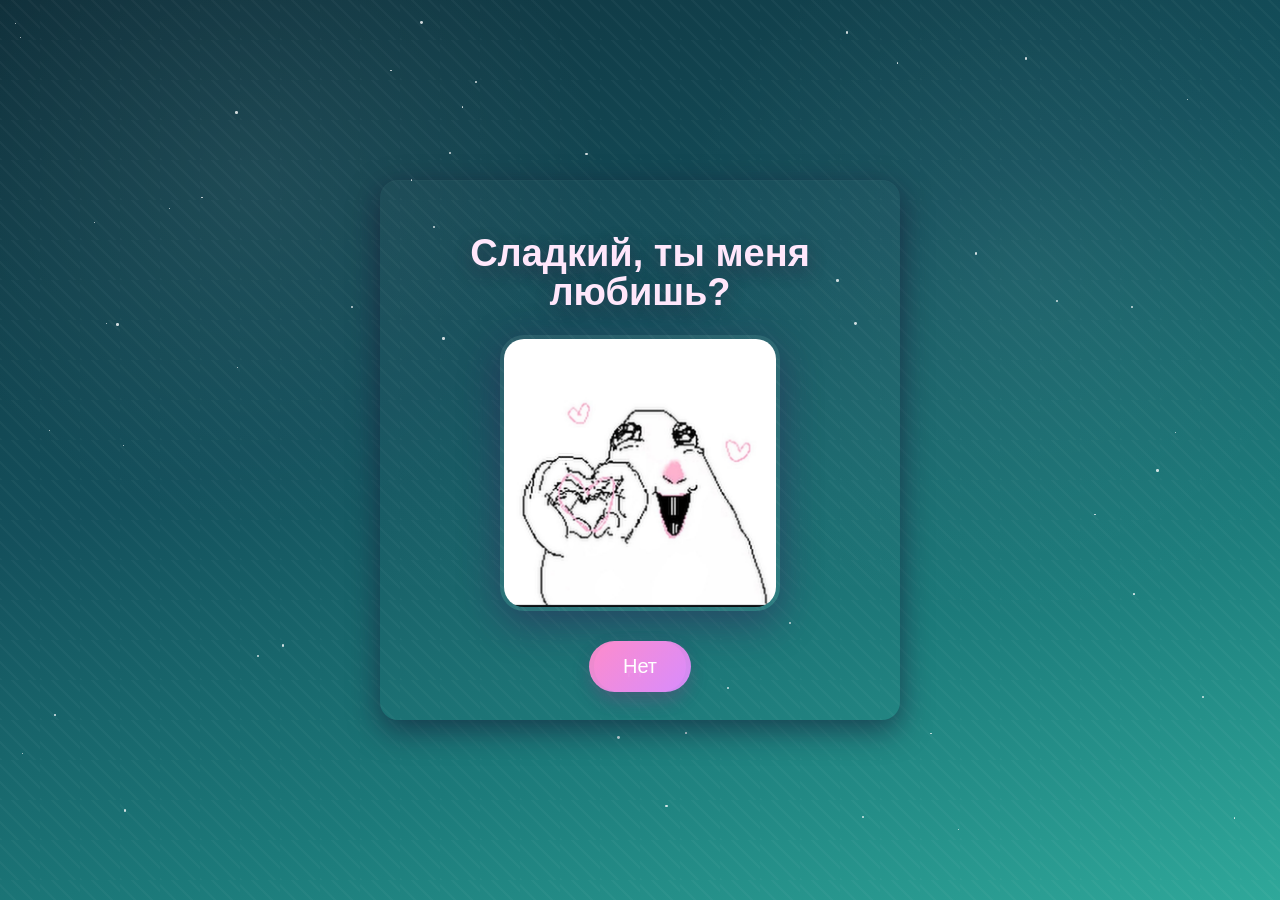
<file: index.html>
<!DOCTYPE html>
<html lang="ru">
    <head>
        <meta charset="UTF-8">
        <meta name="viewport" content="width=device-width, initial-scale=1.0">
        <link href="./styles.css" rel="stylesheet"/>
    </head>
    <body>
        <div class="stars" id="stars"></div>
        <div class="container">
            <div>
                <h1 class="header_text">Сладкий, ты меня любишь?</h1>
            </div>
            <div class="gif_container">
                <img src="homyak.jpg">
            </div>
            <div class="buttons">
                <button class="btn" id="yesButton" onclick="nextPage()">Да</button>
                <button class="btn" id="noButton" onmouseover="moveButton()" ontouchstart="moveButton()" onclick="moveButton()">Нет</button>
                <script>
                    function nextPage() {
                        window.location.href = "yes.html";
                    }
                    function moveButton() {
                        const button = document.getElementById('noButton');
                        const maxX = window.innerWidth - button.offsetWidth - 10;
                        const maxY = window.innerHeight - button.offsetHeight - 10;
                        const x = Math.max(10, Math.random() * maxX);
                        const y = Math.max(10, Math.random() * maxY);
                        button.style.position = "fixed";
                        button.style.left = `${x}px`;
                        button.style.top = `${y}px`;
                    }
                </script>
            </div>
        </div>
        <script>
            const starsContainer = document.getElementById('stars');
            const starCount = 60;
            for (let i = 0; i < starCount; i++) {
                const isSparkle = i % 6 === 0;
                const star = document.createElement('div');
                star.className = isSparkle ? 'star-sparkle' : 'star';
                if (!isSparkle) {
                    const size = Math.random() * 2 + 1;
                    star.style.width = `${size}px`;
                    star.style.height = `${size}px`;
                }
                star.style.top = `${Math.random() * 100}%`;
                star.style.left = `${Math.random() * 100}%`;
                star.style.animationDelay = `${Math.random() * 3}s`;
                starsContainer.appendChild(star);
            }
        </script>
    </body>
</html>
</file>
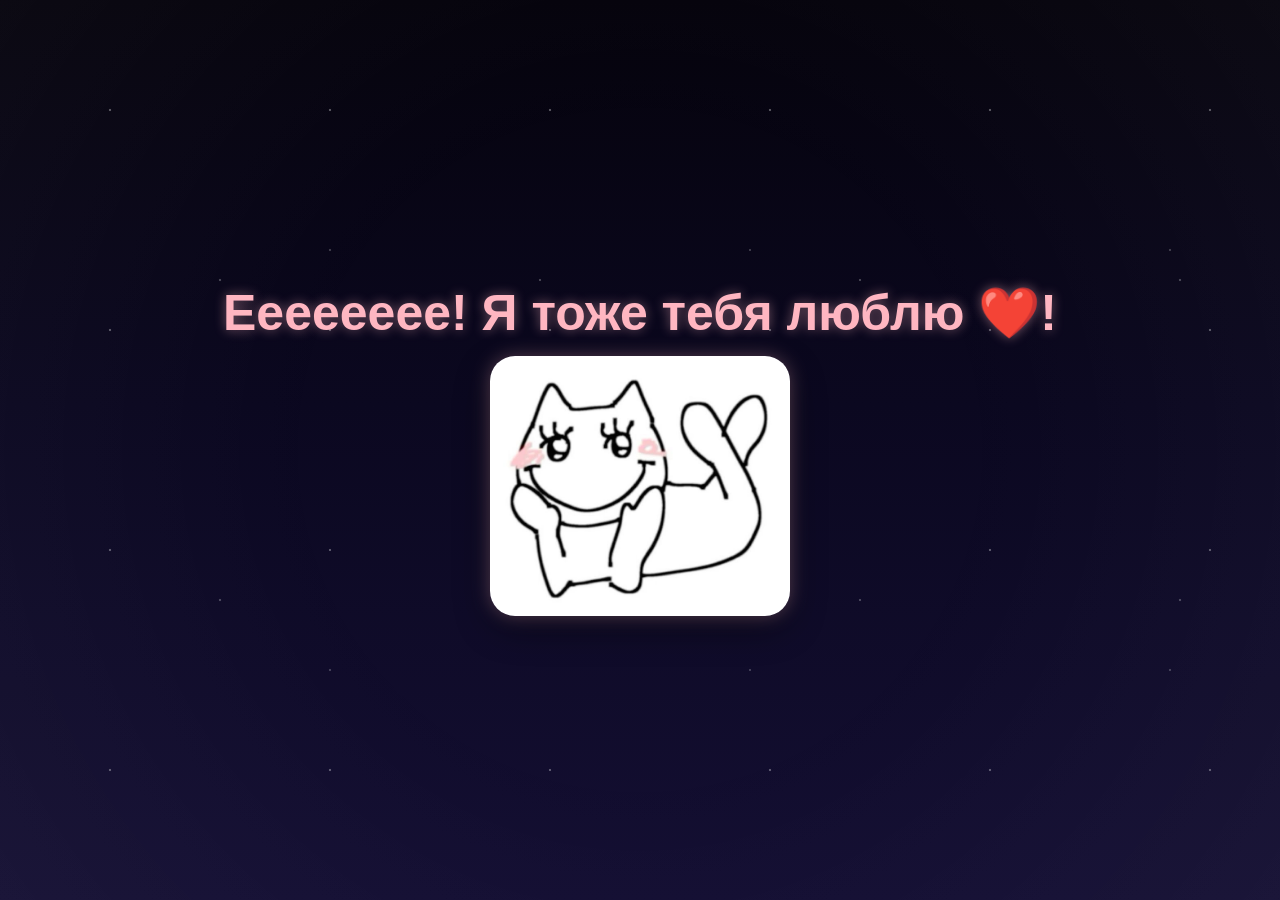
<file: yes.html>
<!DOCTYPE html>
<html lang="ru">
<head>
    <meta charset="UTF-8">
    <meta name="viewport" content="width=device-width, initial-scale=1.0">
    <link href="./yes_style.css" rel="stylesheet"/>
</head>
<body>
    <div class="container">
        <div>
            <h1 class="header_text">Ееееееее! Я тоже тебя люблю ❤️!</h1>
        </div>
        <div class="gif_container">
            <img src="my.jpg" alt="romantic image">
        </div>
    </div>

    <script>
        document.addEventListener('DOMContentLoaded', () => {
            const img = document.querySelector('img');

            function createConfetti() {
                const rect = img.getBoundingClientRect();
                const colors = ['#ffb6c1', '#ffd166', '#ffffff', '#ff7eb6', '#a78bfa'];
                const icons = ['❤', '★', '✦', '•'];
                const count = 22;

                for (let i = 0; i < count; i++) {
                    const piece = document.createElement('div');
                    piece.className = 'confetti';
                    piece.textContent = icons[i % icons.length];
                    piece.style.left = `${rect.left + rect.width / 2}px`;
                    piece.style.top = `${rect.top + rect.height / 2}px`;
                    piece.style.color = colors[i % colors.length];
                    piece.style.fontSize = `${12 + Math.random() * 12}px`;

                    const angle = (Math.PI * 2 * i) / count;
                    const distance = 70 + Math.random() * 90;
                    piece.style.setProperty('--dx', `${Math.cos(angle) * distance}px`);
                    piece.style.setProperty('--dy', `${Math.sin(angle) * distance}px`);

                    document.body.appendChild(piece);
                    setTimeout(() => piece.remove(), 2000);
                }
            }

            createConfetti();
        });
    </script>
</body>
</html>
</file>
<file: styles.css>
* {
    box-sizing: border-box;
}

body {
    margin: 0;
    padding: 0;
    height: 100vh;
    overflow: hidden;
    font-family: Arial, sans-serif;
    display: flex;
    justify-content: center;
    align-items: center;
    color: #fff9ff;
    background:
        radial-gradient(circle at 20% 20%, rgba(255, 255, 255, 0.06) 0%, transparent 28%),
        radial-gradient(circle at 80% 30%, rgba(255, 255, 255, 0.05) 0%, transparent 30%),
        repeating-linear-gradient(45deg, rgba(255,255,255,0.03) 0px, rgba(255,255,255,0.03) 2px, transparent 2px, transparent 12px),
        linear-gradient(160deg, #0f2f3a 0%, #14505c 40%, #1c7a7a 70%, #2fa89a 100%);
    background-size: cover, cover, 40px 40px, cover;
}

.container {
    position: relative;
    z-index: 1;
    text-align: center;
    width: 90%;
    max-width: 520px;
    padding: 28px;
    border-radius: 18px;
    background: linear-gradient(180deg, rgba(255,255,255,0.02), rgba(255,255,255,0.01));
    box-shadow: 0 10px 30px rgba(20,8,40,0.5), inset 0 1px 0 rgba(255,255,255,0.02);
    animation: gentleShift 14s ease-in-out infinite;
}

.header_text {
    color: #ffe7fb;
    font-size: 38px;
    margin-bottom: 22px;
    text-shadow: 0 6px 18px rgba(60,30,60,0.45);
    animation: appear 1.5s ease;
    line-height: 1.05;
    font-weight: 700;
}

.gif_container img {
    width: 280px;
    max-width: 80%;
    border-radius: 24px;
    box-shadow: 0 12px 40px rgba(50,20,80,0.45);
    animation: appear 1.6s ease;
    border: 4px solid rgba(255,230,245,0.06);
    background-color: rgba(255,255,255,0.02);
    display: block;
    margin: 0 auto;
}

.buttons {
    margin-top: 30px;
    display: flex;
    justify-content: center;
    gap: 22px;
}

.btn {
    background: linear-gradient(135deg, rgba(255,140,203,0.95), rgba(216,140,255,0.95));
    color: white;
    border: none;
    border-radius: 30px;
    padding: 14px 34px;
    font-size: 20px;
    cursor: pointer;
    box-shadow: 0 8px 18px rgba(120,60,120,0.22);
    transition: transform 0.22s ease, box-shadow 0.22s ease;
    -webkit-tap-highlight-color: transparent;
}

.btn:hover,
.btn:active {
    transform: translateY(-4px) scale(1.03);
    box-shadow: 0 14px 30px rgba(120,60,120,0.28);
}

#noButton {
    position: absolute;
    transition: transform 0.25s ease, left 0.25s ease, top 0.25s ease;
}

@keyframes appear {
    from {
        opacity: 0;
        transform: translateY(35px);
    }
    to {
        opacity: 1;
        transform: translateY(0);
    }
}

@keyframes gentleShift {
  0% { transform: translateY(0px) scale(1); }
  50% { transform: translateY(-6px) scale(1.005); }
  100% { transform: translateY(0px) scale(1); }
}

@media(max-width:600px) {
    .header_text {
        font-size: 30px;
    }
    .gif_container img {
        width: 220px;
    }
    .btn {
        font-size: 18px;
        padding: 12px 28px;
    }
    .container {
        padding: 18px;
        border-radius: 14px;
    }
}
.stars {
    position: fixed;
    top: 0;
    left: 0;
    width: 100%;
    height: 100%;
    overflow: hidden;
    z-index: 0;
    pointer-events: none;
}
.star {
    position: absolute;
    background: #ffffff;
    border-radius: 50%;
    opacity: 0.8;
    animation: twinkle 3s ease-in-out infinite;
}
.star-sparkle {
    position: absolute;
    width: 14px;
    height: 14px;
    opacity: 0;
    animation: sparkleTwinkle 2.5s ease-in-out infinite;
}
.star-sparkle::before,
.star-sparkle::after {
    content: "";
    position: absolute;
    background: #ffffff;
    top: 50%;
    left: 50%;
}
.star-sparkle::before {
    width: 100%;
    height: 1.5px;
    transform: translate(-50%, -50%);
}
.star-sparkle::after {
    width: 1.5px;
    height: 100%;
    transform: translate(-50%, -50%);
}
@keyframes twinkle {
    0%, 100% { opacity: 0.2; transform: scale(1); }
    50% { opacity: 1; transform: scale(1.3); }
}
@keyframes sparkleTwinkle {
    0%, 100% { opacity: 0; transform: scale(0.5) rotate(0deg); }
    50% { opacity: 1; transform: scale(1.2) rotate(45deg); }
}
</file>
<file: yes_style.css>
body {
    margin: 0;
    min-height: 100vh;
    display: flex;
    justify-content: center;
    align-items: center;
    overflow: hidden;
    background: linear-gradient(180deg, #05030c 0%, #0b0820 45%, #140f33 100%);
    color: white;
}

body::before {
    content: '';
    position: fixed;
    inset: 0;
    background-image:
        radial-gradient(circle, rgba(255,255,255,0.9) 0 1px, transparent 1.6px),
        radial-gradient(circle, rgba(255,255,255,0.7) 0 1px, transparent 1.6px),
        radial-gradient(circle, rgba(255,255,255,0.6) 0 1px, transparent 1.6px);
    background-size: 220px 220px, 320px 320px, 420px 420px;
    background-position: 0 0, 60px 120px, 120px 40px;
    opacity: 0.35;
    animation: starsMove 18s linear infinite;
    pointer-events: none;
}

body::after {
    content: '';
    position: fixed;
    inset: 0;
    background: radial-gradient(circle at center, transparent 0 40%, rgba(255,255,255,0.03) 100%);
    pointer-events: none;
}

.container {
    position: relative;
    z-index: 1;
    text-align: center;
    padding: 20px;
}

.header_text {
    font-family: 'Nunito', sans-serif;
    font-size: 50px;
    font-weight: bold;
    color: #ffb6c1;
    text-align: center;
    margin: 0 0 14px;
    text-shadow: 0 0 12px rgba(255,182,193,0.45);
}

.gif_container {
    display: flex;
    justify-content: center;
    align-items: center;
    position: relative;
}

img {
    width: 300px;
    height: auto;
    border-radius: 25px;
    box-shadow: 0 0 18px rgba(255, 182, 193, 0.3), 0 12px 35px rgba(0,0,0,0.45);
    animation: fadeIn 0.9s ease forwards, pulseGlow 3s ease-in-out infinite;
    position: relative;
    z-index: 2;
}

.confetti {
    position: absolute;
    pointer-events: none;
    z-index: 3;
    animation: burst 2s ease-out forwards;
}

@keyframes starsMove {
    from { transform: translateY(0); }
    to { transform: translateY(-20px); }
}

@keyframes fadeIn {
    from { opacity: 0; transform: translateY(14px) scale(0.97); }
    to { opacity: 1; transform: translateY(0) scale(1); }
}

@keyframes pulseGlow {
    0%, 100% { box-shadow: 0 0 18px rgba(255, 182, 193, 0.25), 0 12px 35px rgba(0,0,0,0.45); }
    50% { box-shadow: 0 0 28px rgba(255, 182, 193, 0.55), 0 0 45px rgba(255, 105, 180, 0.22), 0 12px 35px rgba(0,0,0,0.45); }
}

@keyframes burst {
    0% { opacity: 1; transform: translate(0, 0) scale(1) rotate(0deg); }
    100% { opacity: 0; transform: translate(var(--dx), var(--dy)) scale(0.25) rotate(180deg); }
}
</file>
